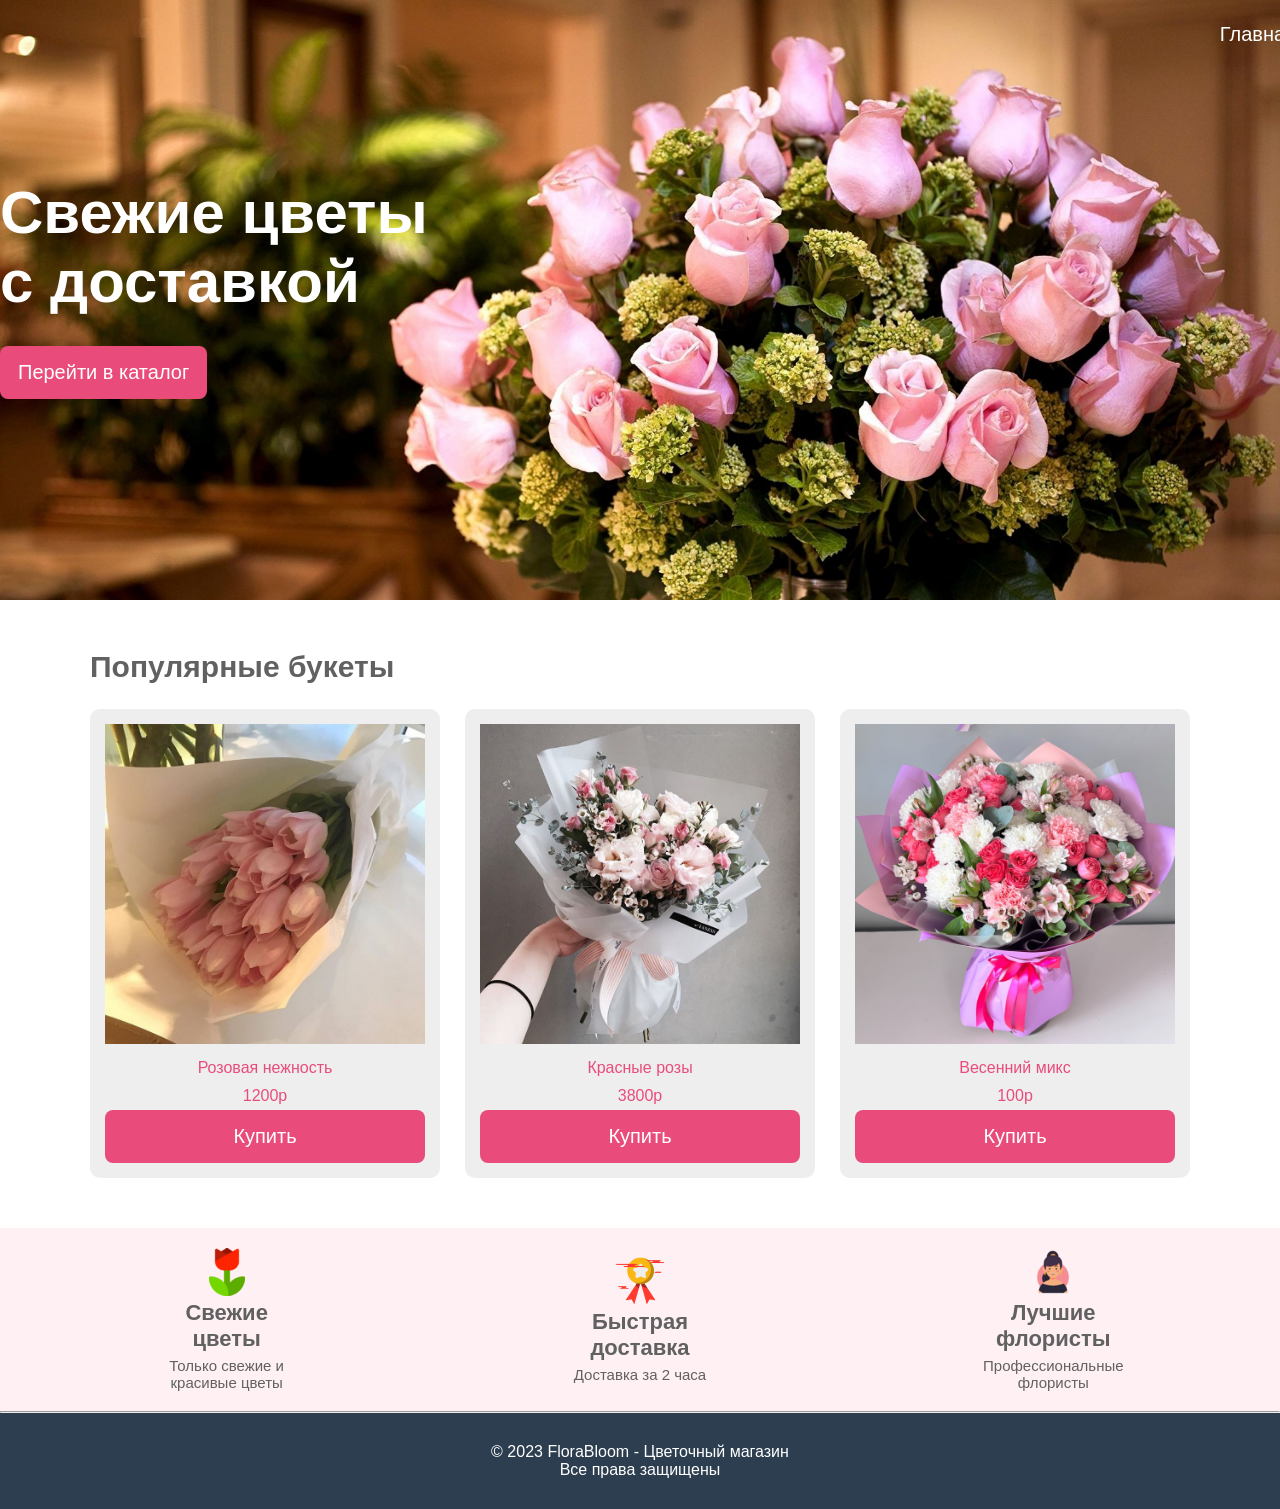
<file: index.html>
﻿<!DOCTYPE html>

<html lang="ru" xmlns="http://www.w3.org/1999/xhtml">

<head>
    <meta charset="utf-8" />
    <link rel="stylesheet" href="css/style.css" />

    <title></title>
</head>

<body>
    <header>
        <div class="container">
            <div class="header">
                <h1>🌸FloraBloom</h1>
                <nav class="burger">
                    <a href="">Главная</a>
                    <a href="./pages/catalog.html">Каталог</a>
                    <a href="./pages/connection.html">Контакты</a>
                </nav>
            </div>
            <div class="container__hero-inner">
                <h1>Свежие цветы c доставкой</h1>
                <a href="./pages/catalog.html" class="btn">Перейти в каталог</a>
            </div>
        </div>
    </header>
    <main>
        <section>
            <div class="container">
                <h2>Популярные букеты</h2>
                <div class="products">

                    <div class="card">
                        <img src="img/13.jpg" alt="">
                        <p>Розовая нежность</p>
                        <p>1200р</p>
                        <a href="" class="btn">Купить</a>
                    </div>

                    <div class="card">
                        <img src="img/11.jpg" alt="">
                        <p>Красные розы</p>
                        <p>3800р</p>
                        <a href="" class="btn">Купить</a>
                    </div>

                    <div class="card">
                        <img src="img/12.jpg" alt="">
                        <p>Весенний микс</p>
                        <p>100р</p>
                        <a href="" class="btn">Купить</a>
                    </div>

                </div>
            </div>
        </section>

    </main>
    <div class="features">
        <div class="feature-item">
            <img src="./img/цветок.png" alt="">
            <div class="feature-text">
                <h3>Свежие цветы</h3>
                <p>Только свежие и красивые цветы</p>
            </div>
        </div>

        <div class="feature-item">
            <img src="./img/медаль.png" alt="">
            <div class="feature-text">
                <h3>Быстрая доставка</h3>
                <p>Доставка за 2 часа</p>
            </div>
        </div>

        <div class="feature-item">
            <img src="./img/девушка.png" alt="">
            <div class="feature-text">
                <h3>Лучшие флористы</h3>
                <p>Профессиональные флористы</p>
            </div>
        </div>

    </div>
    <hr>
       <footer>
        <div class="container">
            <p>© 2023 FloraBloom - Цветочный магазин</p>
            <p>Все права защищены</p>
        </div>
    </footer>
</body>

</html>
</file>
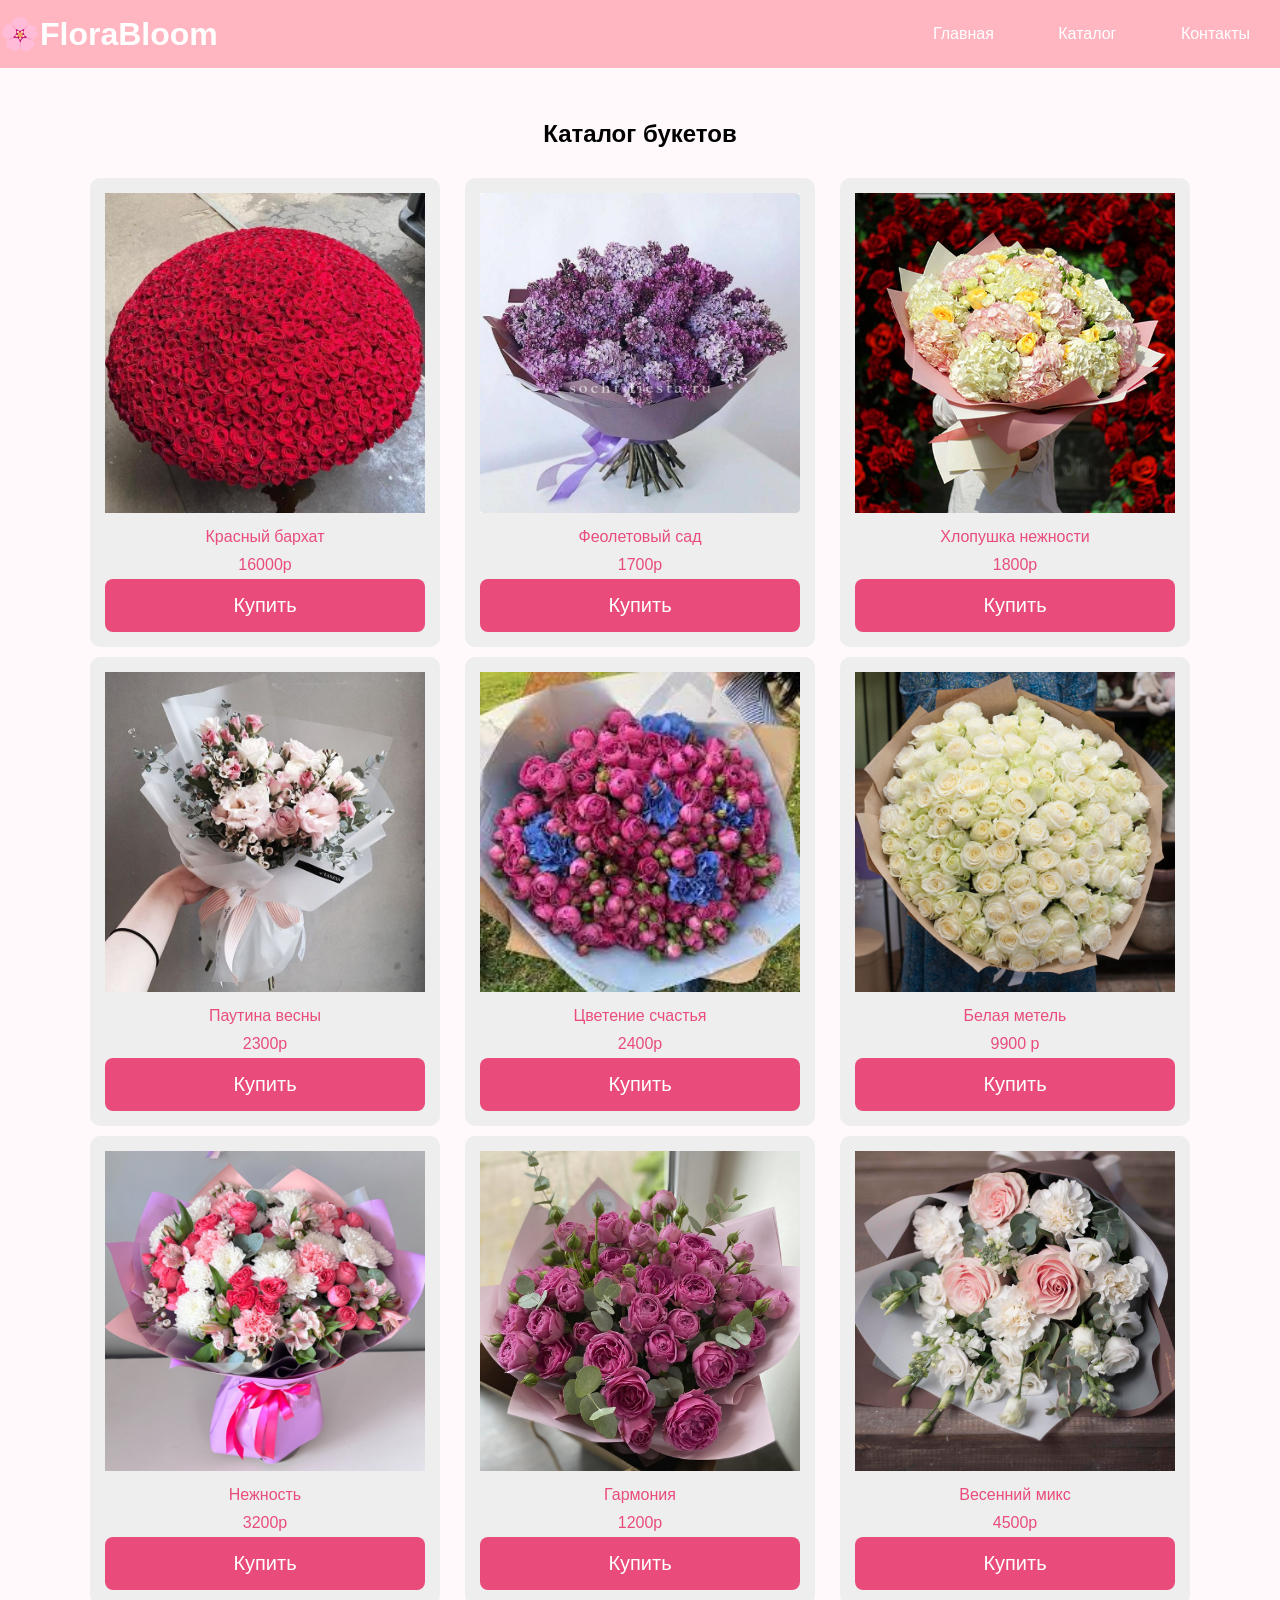
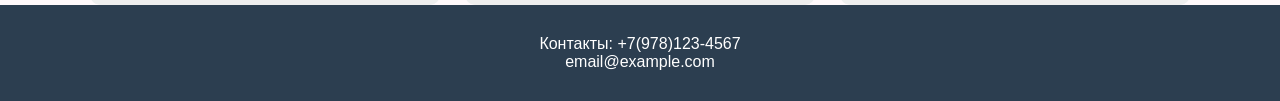
<file: pages/catalog.html>
<!DOCTYPE html>
<html lang="ru">
<head>
    <meta charset="UTF-8">
    <meta name="viewport" content="width=device-width, initial-scale=1.0">

  <link rel="stylesheet" href="../css/catalog.css">
    <title>Каталог</title>
</head>
<body>
   <header>
     <div class="container">
            <div class="header">
                <h1>🌸FloraBloom</h1>
                <nav class="burger">
                    <a href="../index.html">Главная</a>
                    <a href="">Каталог</a>
                    <a href="./connection.html">Контакты</a>
                </nav>
            </div>
     
   </header>
    <main>
        <section>
            <h1 class="logo-catalog">
                Каталог букетов
            </h1>
        </section>
        <section>
            <div class="products">
                <div class="products-item">
                    <div class="card">
                        <img src="../img/10.jpg" alt="">
                        <p>Красный бархат</p>
                        <p>16000р</p>
                        <a href="" class="btn">Купить</a>
                    </div>

                    <div class="card">
                        <img src="../img/11.jpg" alt="">
                        <p>Паутина весны</p>
                        <p>2300р</p>
                        <a href="" class="btn">Купить</a>
                    </div>

                    <div class="card">
                        <img src="../img/12.jpg" alt="">
                        <p>Нежность</p>
                        <p>3200р</p>
                        <a href="" class="btn">Купить</a>
                    </div>
                </div>
                 <div class="products-item">
                    <div class="card">
                        <img src="../img/9.jpg" alt="">
                        <p>Феолетовый сад</p>
                        <p>1700р</p>
                        <a href="" class="btn">Купить</a>
                    </div>

                    <div class="card">
                        <img src="../img/15.jpg" alt="">
                        <p>Цветение счастья</p>
                        <p>2400р</p>
                        <a href="" class="btn">Купить</a>
                    </div>

                    <div class="card">
                        <img src="../img/16.jpg" alt="">
                        <p>Гармония</p>
                        <p>1200р</p>
                        <a href="" class="btn">Купить</a>
                    </div>
                 </div>
                     <div class="products-item">
                        <div class="card">
                        <img src="../img/17.jpg" alt="">
                        <p>Хлопушка нежности</p>
                        <p>1800р</p>
                        <a href="" class="btn">Купить</a>
                    </div>

                    <div class="card">
                        <img src="../img/19.jpg" alt="">
                        <p>Белая метель</p>
                        <p>9900         р</p>
                        <a href="" class="btn">Купить</a>
                    </div>

                    <div class="card">
                        <img src="../img/18.jpg" alt="">
                        <p>Весенний микс</p>
                        <p>4500р</p>
                        <a href="" class="btn">Купить</a>
                    </div>
                 </div>
            </div>
        </section>
            
             
      
    </main>
</body>
 <footer>
        <p>Контакты: +7(978)123-4567</p>
        <p>email@example.com</p>
    </footer>
</html>
</file>
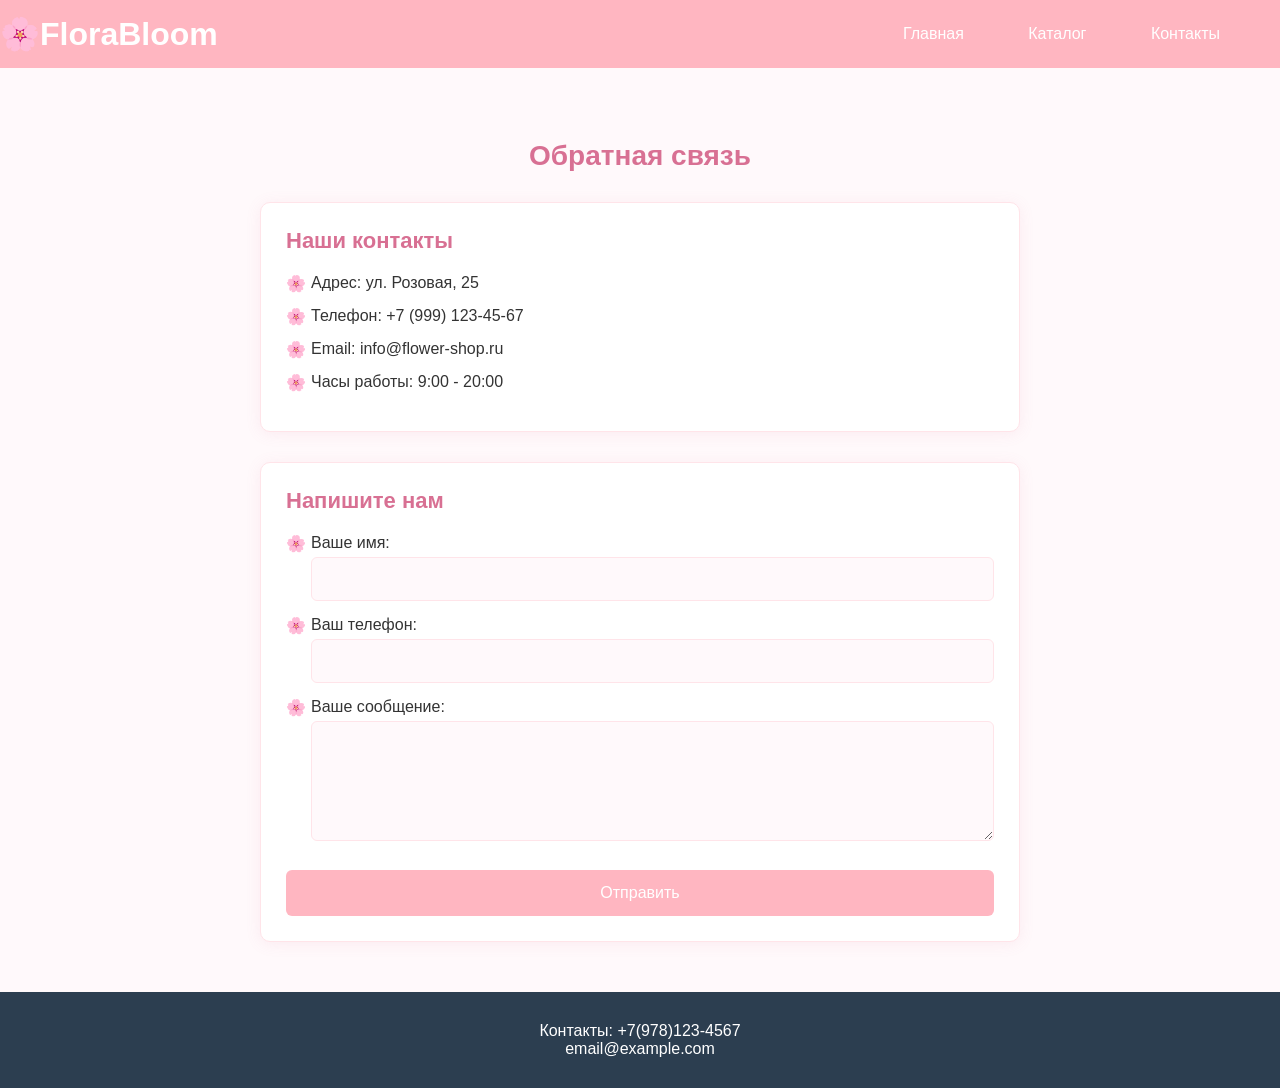
<file: pages/connection.html>
<!DOCTYPE html>
<html lang="en">
<head>
    <meta charset="UTF-8">
    <meta name="viewport" content="width=device-width, initial-scale=1.0">
    <link rel="stylesheet" href="../css/connection.css">
    <title>Connection</title>
</head>
<body>
    <header>
     <div class="container">
            <div class="header">
                <h1>🌸FloraBloom</h1>
                <nav class="burger">
                    <a href="../index.html">Главная</a>
                    <a href="../pages/catalog.html">Каталог</a>
                    <a href="">Контакты</a>
                </nav>
            </div>
   </header>
    <main>
         <div class="content">
        <h2 class="title">Обратная связь</h2>
        
        <div class="contact-block">
            <h3>Наши контакты</h3>
            <div class="contact-item">Адрес: ул. Розовая, 25</div>
            <div class="contact-item">Телефон: +7 (999) 123-45-67</div>
            <div class="contact-item">Email: info@flower-shop.ru</div>
            <div class="contact-item">Часы работы: 9:00 - 20:00</div>
        </div>
        
        <div class="contact-block">
            <h3>Напишите нам</h3>
            <form>
                <div class="contact-item">
                    <label>Ваше имя:</label>
                    <input type="text">
                </div>
                
                <div class="contact-item">
                    <label>Ваш телефон:</label>
                    <input type="tel">
                </div>
                
                <div class="contact-item">
                    <label>Ваше сообщение:</label>
                    <textarea></textarea>
                </div>
                
                <button class="btn" type="button">Отправить</button>
            </form>
        </div>
    </div>
    </main>
    <footer>
        <p>Контакты: +7(978)123-4567</p>
        <p>email@example.com</p>
    </footer>
</body>
</html>
</file>
<file: css/style.css>
﻿* {
    margin: 0;
    padding: 0;
    box-sizing: border-box;
    font-family: Arial, sans-serif;
}

body {
    display: flex;
    flex-direction: column;
    color: rgb(97, 97, 97);
}

main {
    flex: 1;
}

.container {
    width: 1100px;
    max-width: 95%;
    margin: 0 auto;
}

a {
    text-decoration: none;
    color: inherit;
}

.btn {
    background-color: #e94c7b;
    color: white;
    padding: 15px 18px;
    border-radius: 8px;
    margin-top: 12px;
    display: inline-block;
    text-align: center;
    font-size: 20px;
}

header {
    height: 600px;
    background-image: url(../img/обои.jpg);
    background-size: cover;
    background-repeat: no-repeat;
    color: white;
}

.header {
    display: flex;
    justify-content: space-between;
    align-items: center;
    padding: 15px 0;
    

}

nav {
    display: flex;
    gap: 20px;
}


.hero-inner {
    max-width: 450px;
    margin-left: 125px;
}

.hero h1 {
    font-size: 55px;
    margin-bottom: 15px;
}

section {
    padding: 50px 0;
}

section h2 {
    margin-bottom: 25px;
    font-size: 30px;
}

.products {
    display: flex;
    gap: 25px;
}

.card {
    background-color: rgb(238, 238, 238);
    padding: 15px;
    display: flex;
    text-align: center;
    flex-direction: column;
    border-radius: 10px;
    min-width: 250px;
}

.card img {

    margin-bottom: 10px;

}

.card p {
    margin: 5px 0;
    color: #e94c7b;
}

.card .btn {
    margin-top: auto;
}

.features {
    display: flex;
    justify-content: space-around;
    align-items: center;
    padding: 20px;
    background-color: rgb(255, 241, 243);
}

.feature-item {
    text-align: center;
    max-width: 150px;
}

.feature img {
    width: 50px;
    height: 50px;
    margin-bottom: 20px;
}

.feature-text h3 {
    margin-bottom: 5px;
    font-size: 22px;
}

.feature-text p {
    font-size: 15px;
}

 footer {
  background-color: #2c3e50;
    color: white;
text-align: center;
    padding: 30px 0;
    margin-top: 0px;

 }
.hero-inner h1 {
    margin-top: 150px;
    color: white;
    
}
.header{
    margin-top: 10px;
    margin-left: -330px;
}
.burger{
    margin-right: -380px;
    font-size: 20px;
    margin-top: -20px;
  
}
nav a{
     margin: 15px;
}
.container__hero-inner{
    margin-top: 100px;
    margin-left: -90px;
    

}
.btn{
    margin-top: 30px;
}
.container__hero-inner h1{
    width: 450px;
    font-size: 60px;
}
 @media (max-width: 600px) {

 }
</file>
<file: css/catalog.css>
* {
    margin: 0;
    padding: 0;
    box-sizing: border-box;
    font-family: Arial, sans-serif;
}

body {
    display: flex;
    flex-direction: column;
    color: rgb(97, 97, 97);
    
            font-family: Arial;
            background-color: #fff9fb;
            color: #333;
}
header {
    height: 600px;
    background-size: cover;
    background-repeat: no-repeat;
    color: white;
}
.header {
    display: flex;
    justify-content: space-between;
    align-items: center;
    padding: 15px 0;
    background-color: #ffb6c1;
}
nav a{
    margin: 30px;
}
.btn {
    background-color: #e94c7b;
    color: white;
    padding: 15px 18px;
    border-radius: 8px;
    margin-top: 12px;
    display: inline-block;
    text-align: center;
    font-size: 20px;
}

.burger{
    margin-right: 0px;
   
}
.header h1{
    margin-left: 0px;
}
a {
    text-decoration: none;
    color: inherit;
}
.card {
    background-color: rgb(238, 238, 238);
    padding: 15px;
    display: flex;
    justify-content: center;
   
    text-align: center;
    flex-direction: column;
    border-radius: 10px;
    max-width: 350px;
    margin-top: 10px;
}

.card img {
    margin-bottom: 10px;
}

.card p {
    margin: 5px 0;
    color: #e94c7b;
}

.card .btn {
    margin-top: auto;
}
.products {
    display: flex;
    gap: 25px;
    flex-wrap: wrap;
    justify-content: center;
}
.logo-catalog{
    text-align: center;
    margin-bottom: 20px;
    margin-top: -480px;
    color: black;
}
footer {
  background-color: #2c3e50;
    color: white;
    text-align: center;
    padding: 30px 0;
    margin-top: 0px;

 }
 .products{
    margin-top: 0px;
 }
  @media (max-width: 600px) {
    
  }
</file>
<file: css/connection.css>
* {
            margin: 0;
            padding: 0;
            box-sizing: border-box;
        }
        
        body {
            font-family: Arial;
            background-color: #fff9fb;
            color: #333;
        }
        
        .header {
            background-color: #ffb6c1;
            color: white;
            padding: 20px;
            text-align: center;
        }
        
        .title {
            margin: 30px 0;
            text-align: center;
            color: #d87093;
            font-size: 28px;
        }
        
        .content {
            max-width: 800px;
            margin: 0 auto;
            padding: 20px;
        }
        
        .contact-block {
            background: white;
            padding: 25px;
            margin-bottom: 30px;
            border-radius: 10px;
            box-shadow: 0 2px 15px rgba(216, 112, 147, 0.1);
            border: 1px solid #ffe4e9;
        }
        
        .contact-block h3 {
            color: #d87093;
            margin-bottom: 20px;
            font-size: 22px;
        }
        
        .contact-item {
            margin-bottom: 15px;
            padding-left: 25px;
            position: relative;
        }
        
        .contact-item:before {
            content: "🌸";
            position: absolute;
            left: 0;
            color: #ffb6c1;
        }
        
        input, textarea {
            width: 100%;
            padding: 12px;
            margin-top: 5px;
            border: 1px solid #ffe4e9;
            border-radius: 6px;
            font-size: 16px;
            background-color: #fff9fb;
        }
        
        input:focus, textarea:focus {
            outline: none;
            border-color: #ffb6c1;
        }
        
        textarea {
            height: 120px;
        }
        
        .btn {
            background-color: #ffb6c1;
            color: white;
            padding: 14px;
            border: none;
            border-radius: 6px;
            font-size: 16px;
            cursor: pointer;
            width: 100%;
            margin-top: 10px;
        }
        
        .btn:hover {
            background-color: #f4a8b4;
        }
        
        .footer {
            background-color: #ffe4e9;
            color: #d87093;
            padding: 20px;
            text-align: center;
            margin-top: 50px;
        }
        
        @media (max-width: 600px) {
            .content {
                padding: 15px;
            }
            
            .contact-block {
                padding: 20px;
            }
            
            .title {
                font-size: 24px;
            }
        }
        header {
    height: 600px;
    background-size: cover;
    background-repeat: no-repeat;
    color: black;
}
.header {
    display: flex;
    justify-content: space-between;
    align-items: center;
    padding: 15px 0;
}
.burger{
    margin-right: 30px;

   
}
.header h1{
    margin-left: 0px;
}
a {
    text-decoration: none;
    color: inherit;
}
footer {
  background-color: #2c3e50;
    color: white;
    text-align: center;
    padding: 30px 0;
    margin-top: 0px;

 }
nav a{
    margin: 30px;
}
.content{
    margin-top: -510px;
}
</file>
